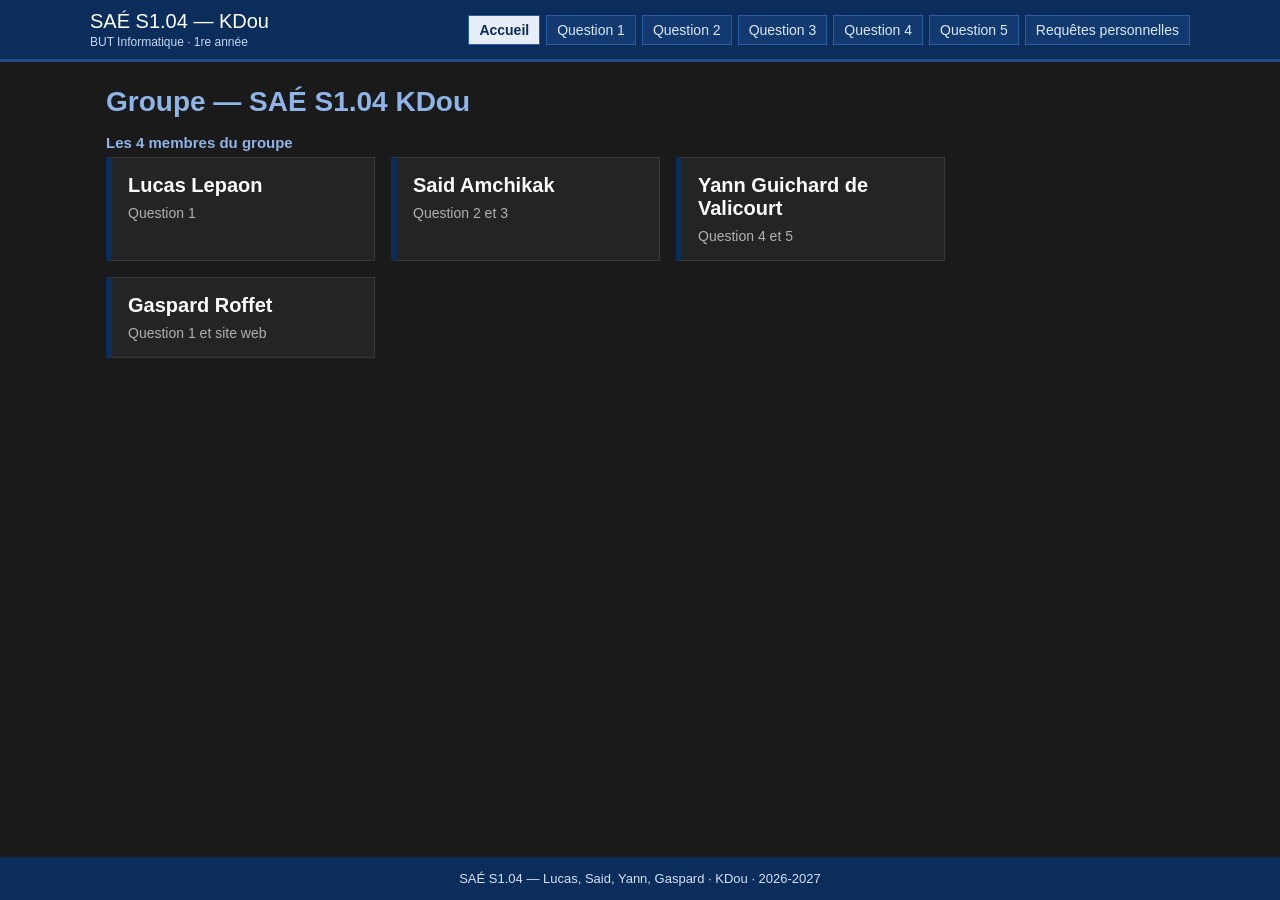
<file: index.html>
<!DOCTYPE html>
<html lang="fr">
<head>
  <meta charset="utf-8">
  <meta name="viewport" content="width=device-width, initial-scale=1">
  <title>Accueil · SAÉ S1.04 KDou - Gaspard, Lucas, Said, Yann</title>
  <link rel="stylesheet" href="style.css">
</head>
<body>
<div class="page-site">
<header class="haut-de-page">
  <div class="ligne-haut">
    <div>
      <p class="titre-site">SAÉ S1.04 — KDou</p>
      <p class="sous-titre-site">BUT Informatique · 1re année</p>
    </div>
    <nav class="barre-menu">
      <a class="lien-menu lien-actif" href="index.html">Accueil</a>
      <a class="lien-menu" href="question-1.html">Question 1</a>
      <a class="lien-menu" href="question-2.html">Question 2</a>
      <a class="lien-menu" href="question-3.html">Question 3</a>
      <a class="lien-menu" href="question-4.html">Question 4</a>
      <a class="lien-menu" href="question-5.html">Question 5</a>
      <a class="lien-menu" href="requetes.html">Requêtes personnelles</a>
    </nav>
  </div>
</header>
<main class="corps-page">
    <h1 class="titre-page">Groupe — SAÉ S1.04 KDou</h1>
    <h2 class="petit-titre">Les 4 membres du groupe</h2>
    <div class="liste-groupe">
      <article class="carte-membre">
        <h3 class="nom-membre">Lucas Lepaon</h3>
        <p class="role-membre">Question 1</p>
      </article>
      <article class="carte-membre">
        <h3 class="nom-membre">Said Amchikak</h3>
        <p class="role-membre">Question 2 et 3</p>
      </article>
      <article class="carte-membre">
        <h3 class="nom-membre">Yann Guichard de Valicourt</h3>
        <p class="role-membre">Question 4 et 5</p>
      </article>
      <article class="carte-membre">
        <h3 class="nom-membre">Gaspard Roffet</h3>
        <p class="role-membre">Question 1 et site web</p>
      </article>
    </div>
</main>
<footer class="pied-de-page">SAÉ S1.04 — Lucas, Said, Yann, Gaspard · KDou · 2026-2027</footer>
</div>
</body>
</html>
</file>
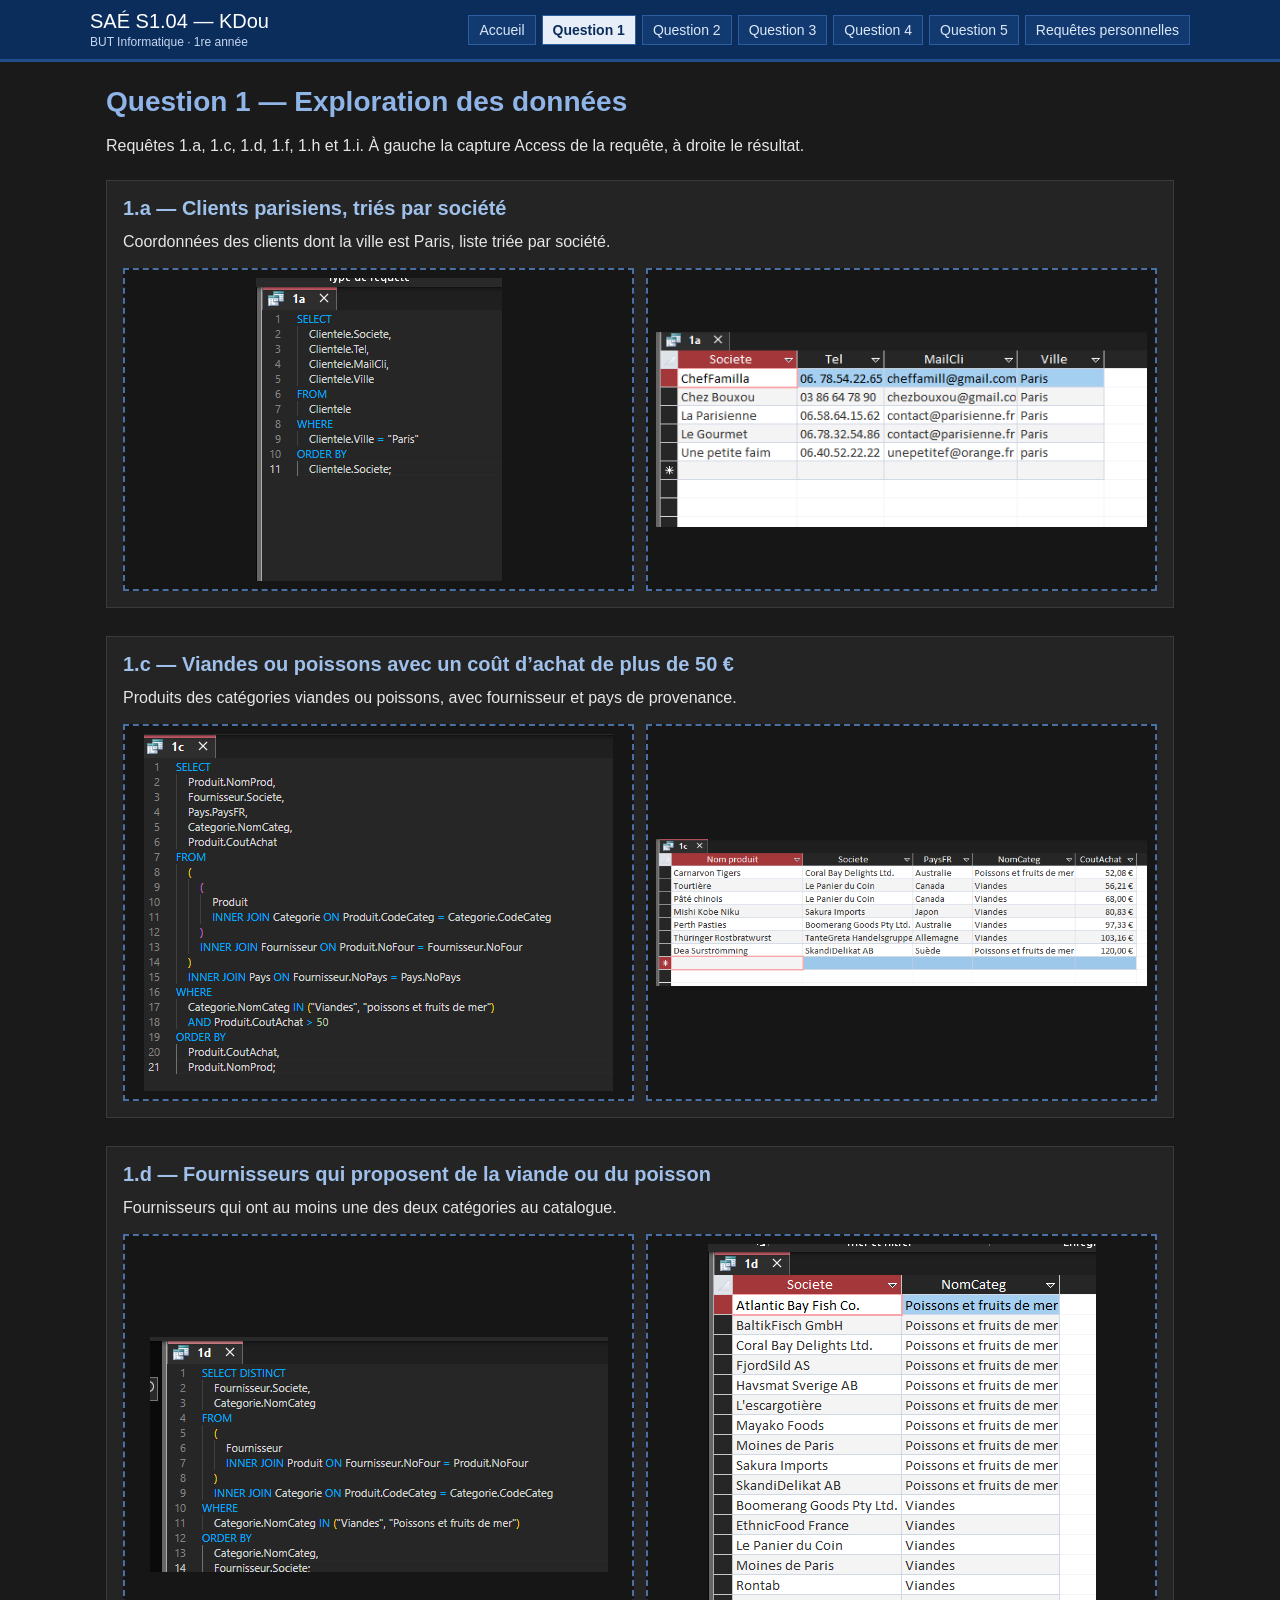
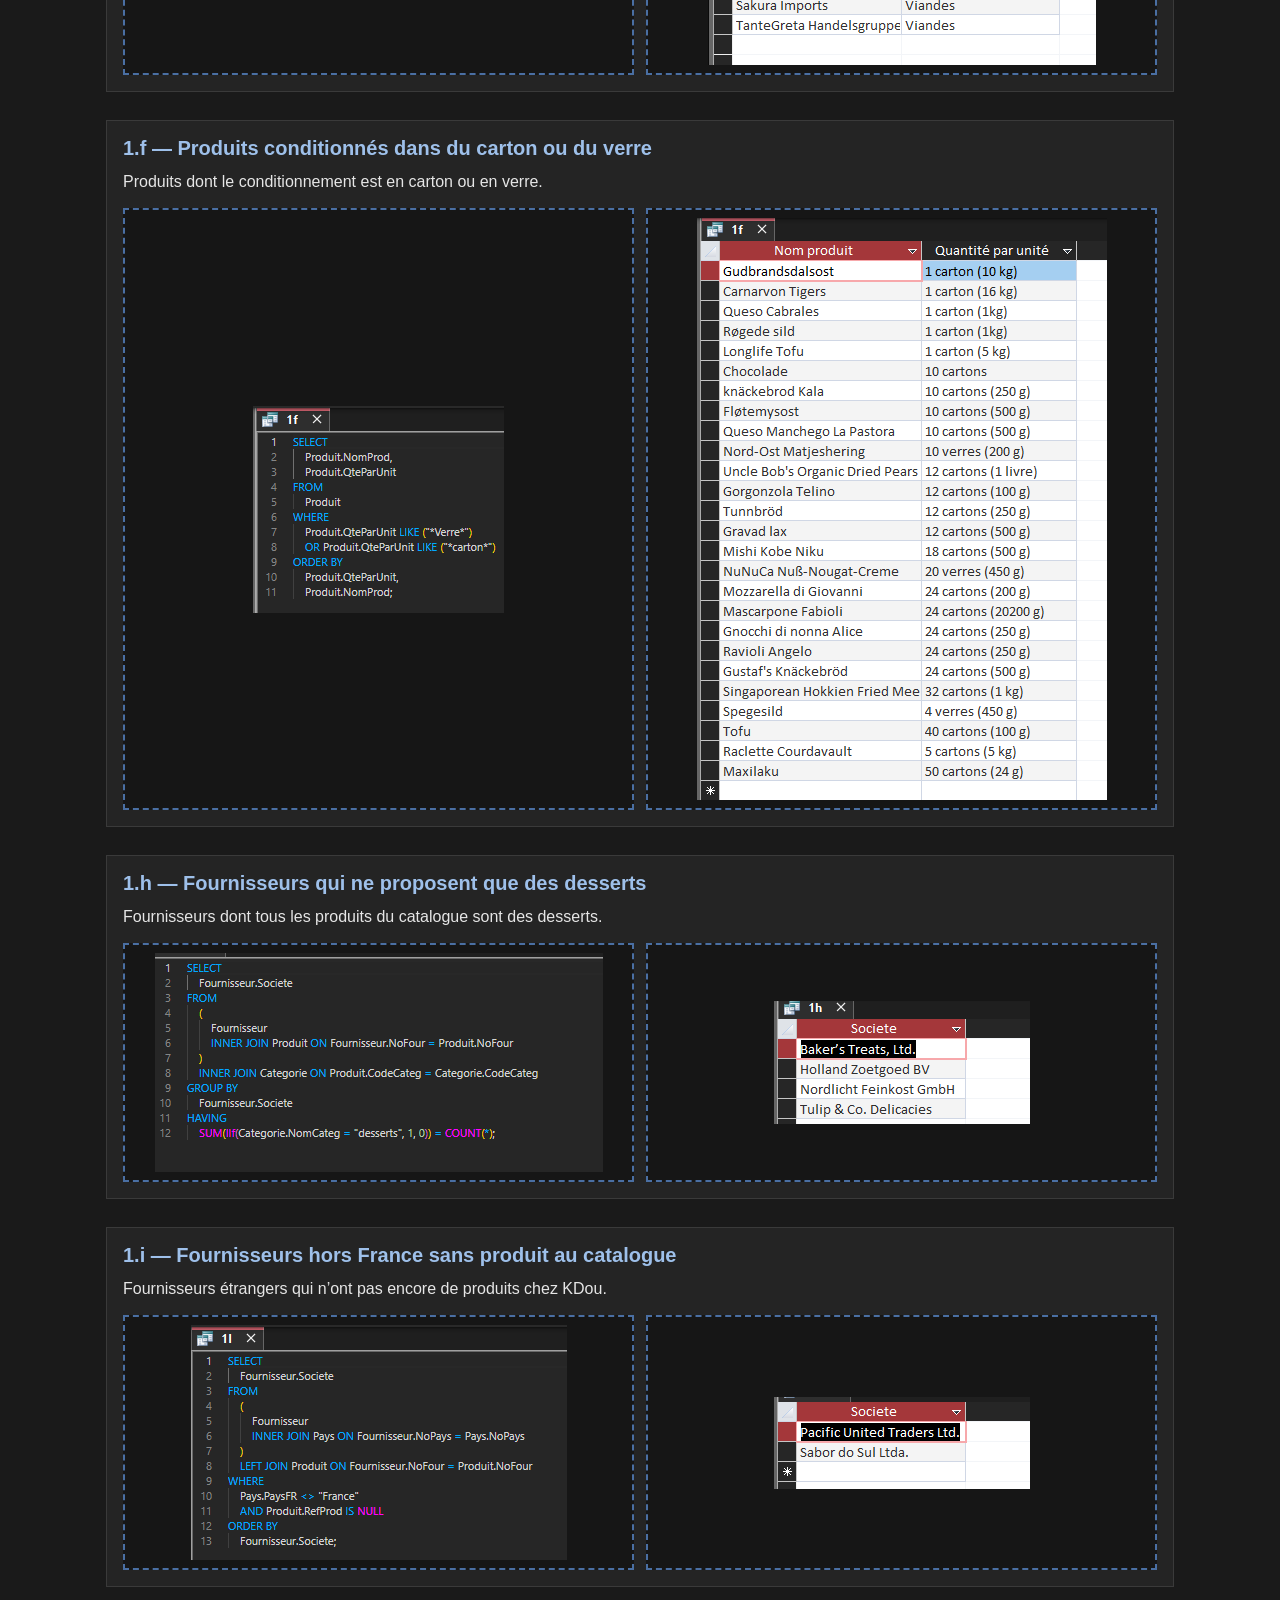
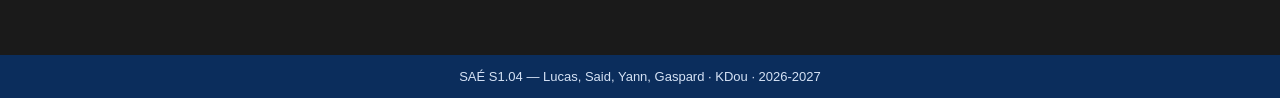
<file: question-1.html>
<!DOCTYPE html>
<html lang="fr">
<head>
  <meta charset="utf-8">
  <meta name="viewport" content="width=device-width, initial-scale=1">
  <title>Question 1 · SAÉ S1.04 KDou</title>
  <link rel="stylesheet" href="style.css">
</head>
<body>
<div class="page-site">
<header class="haut-de-page">
  <div class="ligne-haut">
    <div>
      <p class="titre-site">SAÉ S1.04 — KDou</p>
      <p class="sous-titre-site">BUT Informatique · 1re année</p>
    </div>
    <nav class="barre-menu">
      <a class="lien-menu" href="index.html">Accueil</a>
      <a class="lien-menu lien-actif" href="question-1.html">Question 1</a>
      <a class="lien-menu" href="question-2.html">Question 2</a>
      <a class="lien-menu" href="question-3.html">Question 3</a>
      <a class="lien-menu" href="question-4.html">Question 4</a>
      <a class="lien-menu" href="question-5.html">Question 5</a>
      <a class="lien-menu" href="requetes.html">Requêtes personnelles</a>
    </nav>
  </div>
</header>
<main class="corps-page">
    <h1 class="titre-page">Question 1 — Exploration des données</h1>
    <p class="texte-intro">
      Requêtes 1.a, 1.c, 1.d, 1.f, 1.h et 1.i. À gauche la capture Access
      de la requête, à droite le résultat.
    </p>
    <section class="bloc-question">
      <h2 class="titre-question">1.a — Clients parisiens, triés par société</h2>
      <p class="texte-question">Coordonnées des clients dont la ville est Paris, liste triée par société.</p>
      <div class="grille-cases">
        <div class="case-image"><img class="photo-capture" src="images/q1a-sql.png" alt="Requête Access 1.a"></div>
        <div class="case-image"><img class="photo-capture" src="images/q1a-resultat.png" alt="Résultat Access 1.a"></div>
      </div>
    </section>
    <section class="bloc-question">
      <h2 class="titre-question">1.c — Viandes ou poissons avec un coût d’achat de plus de 50 €</h2>
      <p class="texte-question">Produits des catégories viandes ou poissons, avec fournisseur et pays de provenance.</p>
      <div class="grille-cases">
        <div class="case-image"><img class="photo-capture" src="images/q1c-sql.png" alt="Requête Access 1.c"></div>
        <div class="case-image"><img class="photo-capture" src="images/q1c-resultat.png" alt="Résultat Access 1.c"></div>
      </div>
    </section>
    <section class="bloc-question">
      <h2 class="titre-question">1.d — Fournisseurs qui proposent de la viande ou du poisson</h2>
      <p class="texte-question">Fournisseurs qui ont au moins une des deux catégories au catalogue.</p>
      <div class="grille-cases">
        <div class="case-image"><img class="photo-capture" src="images/q1d-sql.png" alt="Requête Access 1.d"></div>
        <div class="case-image"><img class="photo-capture" src="images/q1d-resultat.png" alt="Résultat Access 1.d"></div>
      </div>
    </section>
    <section class="bloc-question">
      <h2 class="titre-question">1.f — Produits conditionnés dans du carton ou du verre</h2>
      <p class="texte-question">Produits dont le conditionnement est en carton ou en verre.</p>
      <div class="grille-cases">
        <div class="case-image"><img class="photo-capture" src="images/q1f-sql.png" alt="Requête Access 1.f"></div>
        <div class="case-image"><img class="photo-capture" src="images/q1f-resultat.png" alt="Résultat Access 1.f"></div>
      </div>
    </section>
    <section class="bloc-question">
      <h2 class="titre-question">1.h — Fournisseurs qui ne proposent que des desserts</h2>
      <p class="texte-question">Fournisseurs dont tous les produits du catalogue sont des desserts.</p>
      <div class="grille-cases">
        <div class="case-image"><img class="photo-capture" src="images/q1h-sql.png" alt="Requête Access 1.h"></div>
        <div class="case-image"><img class="photo-capture" src="images/q1h-resultat.png" alt="Résultat Access 1.h"></div>
      </div>
    </section>
    <section class="bloc-question">
      <h2 class="titre-question">1.i — Fournisseurs hors France sans produit au catalogue</h2>
      <p class="texte-question">Fournisseurs étrangers qui n’ont pas encore de produits chez KDou.</p>
      <div class="grille-cases">
        <div class="case-image"><img class="photo-capture" src="images/q1i-sql.png" alt="Requête Access 1.i"></div>
        <div class="case-image"><img class="photo-capture" src="images/q1i-resultat.png" alt="Résultat Access 1.i"></div>
      </div>
    </section>
</main>
<footer class="pied-de-page">SAÉ S1.04 — Lucas, Said, Yann, Gaspard · KDou · 2026-2027</footer>
</div>
</body>
</html>
</file>
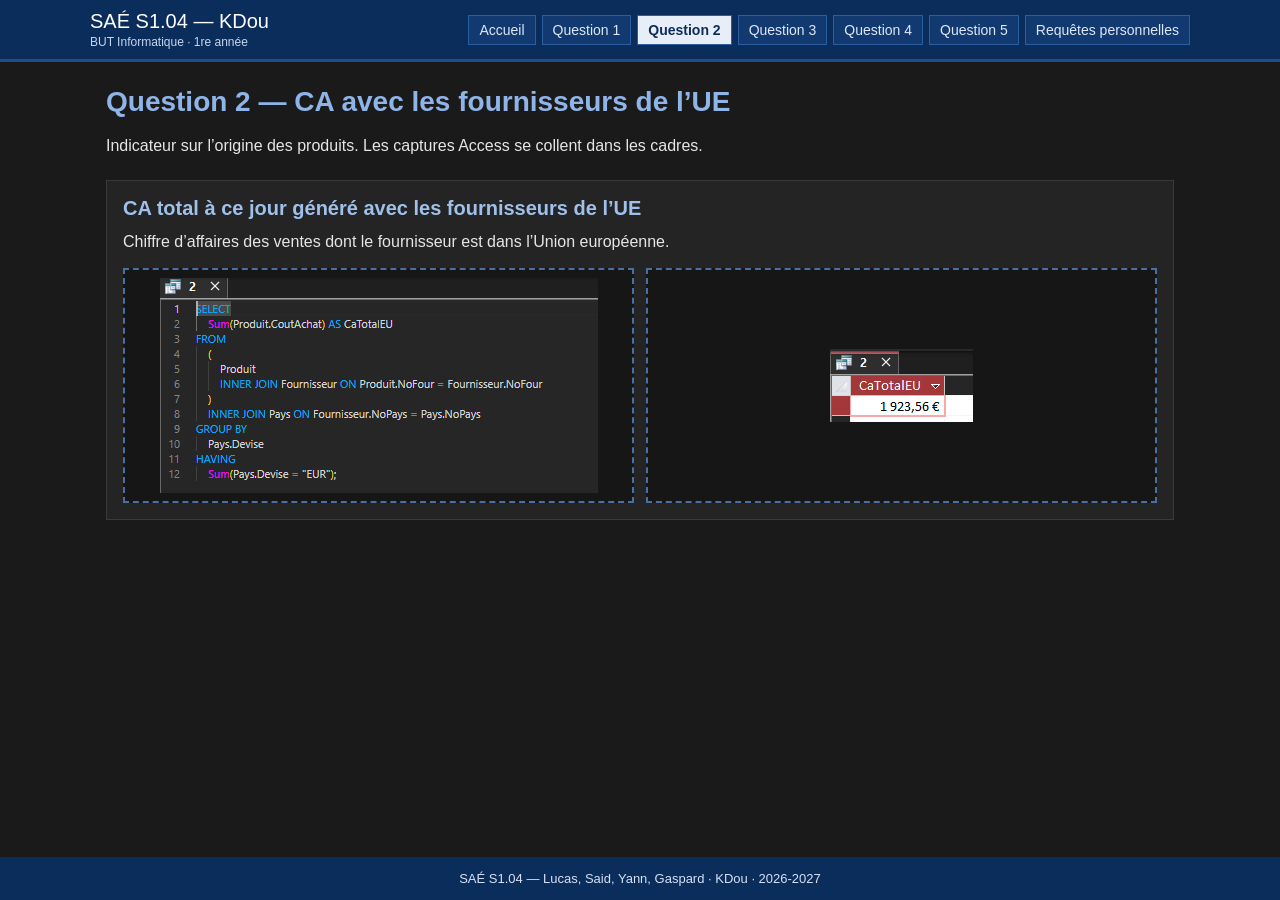
<file: question-2.html>
<!DOCTYPE html>
<html lang="fr">
<head>
  <meta charset="utf-8">
  <meta name="viewport" content="width=device-width, initial-scale=1">
  <title>Question 2 · SAÉ S1.04 KDou</title>
  <link rel="stylesheet" href="style.css">
</head>
<body>
<div class="page-site">
<header class="haut-de-page">
  <div class="ligne-haut">
    <div>
      <p class="titre-site">SAÉ S1.04 — KDou</p>
      <p class="sous-titre-site">BUT Informatique · 1re année</p>
    </div>
    <nav class="barre-menu">
      <a class="lien-menu" href="index.html">Accueil</a>
      <a class="lien-menu" href="question-1.html">Question 1</a>
      <a class="lien-menu lien-actif" href="question-2.html">Question 2</a>
      <a class="lien-menu" href="question-3.html">Question 3</a>
      <a class="lien-menu" href="question-4.html">Question 4</a>
      <a class="lien-menu" href="question-5.html">Question 5</a>
      <a class="lien-menu" href="requetes.html">Requêtes personnelles</a>
    </nav>
  </div>
</header>
<main class="corps-page">
    <h1 class="titre-page">Question 2 — CA avec les fournisseurs de l’UE</h1>
    <p class="texte-intro">
      Indicateur sur l’origine des produits. Les captures Access se collent
      dans les cadres.
    </p>
    <section class="bloc-question">
      <h2 class="titre-question">CA total à ce jour généré avec les fournisseurs de l’UE</h2>
      <p class="texte-question">Chiffre d’affaires des ventes dont le fournisseur est dans l’Union européenne.</p>
      <div class="grille-cases">
        <div class="case-image"><img class="photo-capture" src="images/q2-sql.png" alt="Requête Access 2"></div>
        <div class="case-image"><img class="photo-capture" src="images/q2-resultat.png" alt="Résultat Access 2"></div>
      </div>
    </section>
</main>
<footer class="pied-de-page">SAÉ S1.04 — Lucas, Said, Yann, Gaspard · KDou · 2026-2027</footer>
</div>
</body>
</html>
</file>
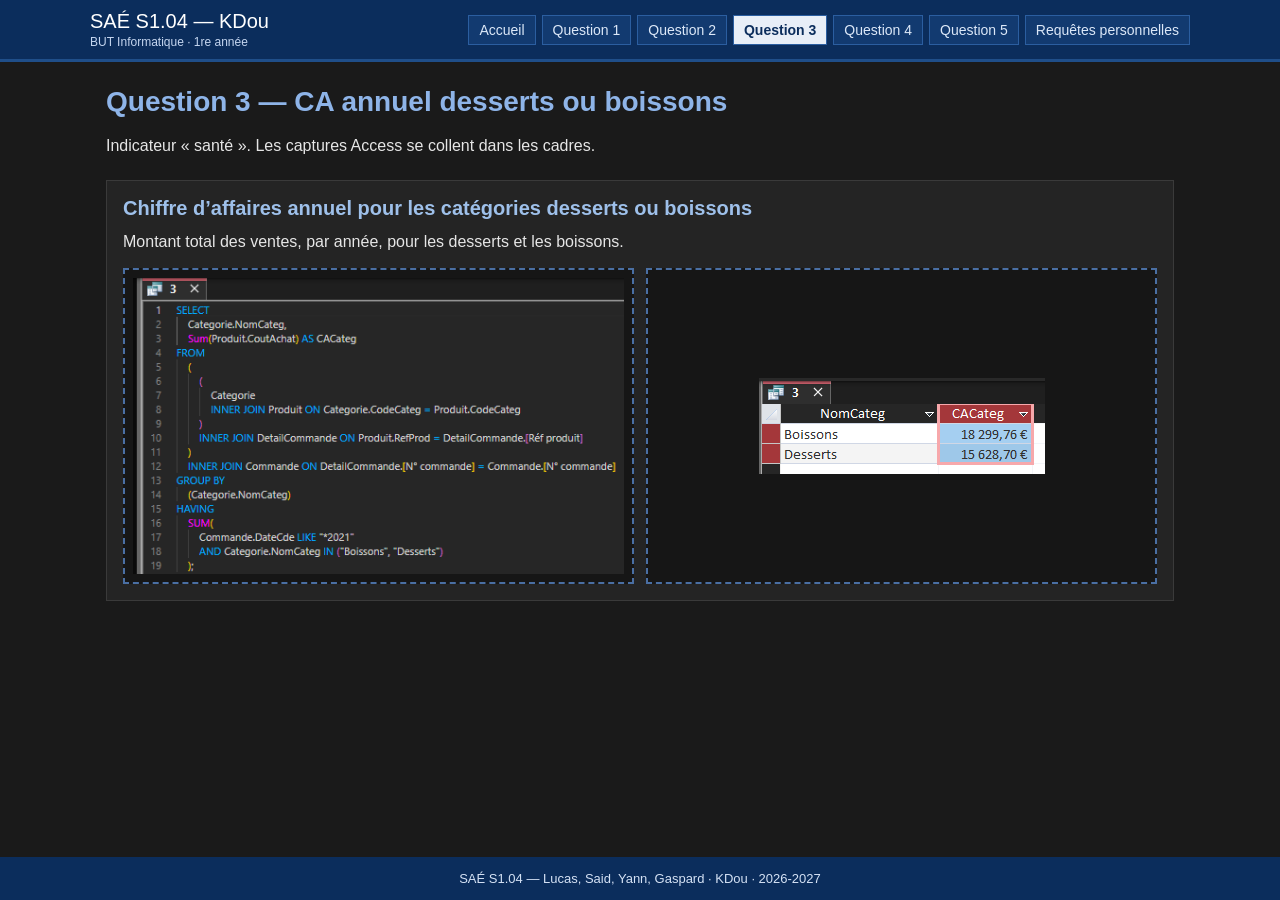
<file: question-3.html>
<!DOCTYPE html>
<html lang="fr">
<head>
  <meta charset="utf-8">
  <meta name="viewport" content="width=device-width, initial-scale=1">
  <title>Question 3 · SAÉ S1.04 KDou</title>
  <link rel="stylesheet" href="style.css">
</head>
<body>
<div class="page-site">
<header class="haut-de-page">
  <div class="ligne-haut">
    <div>
      <p class="titre-site">SAÉ S1.04 — KDou</p>
      <p class="sous-titre-site">BUT Informatique · 1re année</p>
    </div>
    <nav class="barre-menu">
      <a class="lien-menu" href="index.html">Accueil</a>
      <a class="lien-menu" href="question-1.html">Question 1</a>
      <a class="lien-menu" href="question-2.html">Question 2</a>
      <a class="lien-menu lien-actif" href="question-3.html">Question 3</a>
      <a class="lien-menu" href="question-4.html">Question 4</a>
      <a class="lien-menu" href="question-5.html">Question 5</a>
      <a class="lien-menu" href="requetes.html">Requêtes personnelles</a>
    </nav>
  </div>
</header>
<main class="corps-page">
    <h1 class="titre-page">Question 3 — CA annuel desserts ou boissons</h1>
    <p class="texte-intro">
      Indicateur « santé ». Les captures Access se collent dans les cadres.
    </p>
    <section class="bloc-question">
      <h2 class="titre-question">Chiffre d’affaires annuel pour les catégories desserts ou boissons</h2>
      <p class="texte-question">Montant total des ventes, par année, pour les desserts et les boissons.</p>
      <div class="grille-cases">
        <div class="case-image"><img class="photo-capture" src="images/q3-sql.png" alt="Requête Access 3"></div>
        <div class="case-image"><img class="photo-capture" src="images/q3-resultat.png" alt="Résultat Access 3"></div>
      </div>
    </section>
</main>
<footer class="pied-de-page">SAÉ S1.04 — Lucas, Said, Yann, Gaspard · KDou · 2026-2027</footer>
</div>
</body>
</html>
</file>
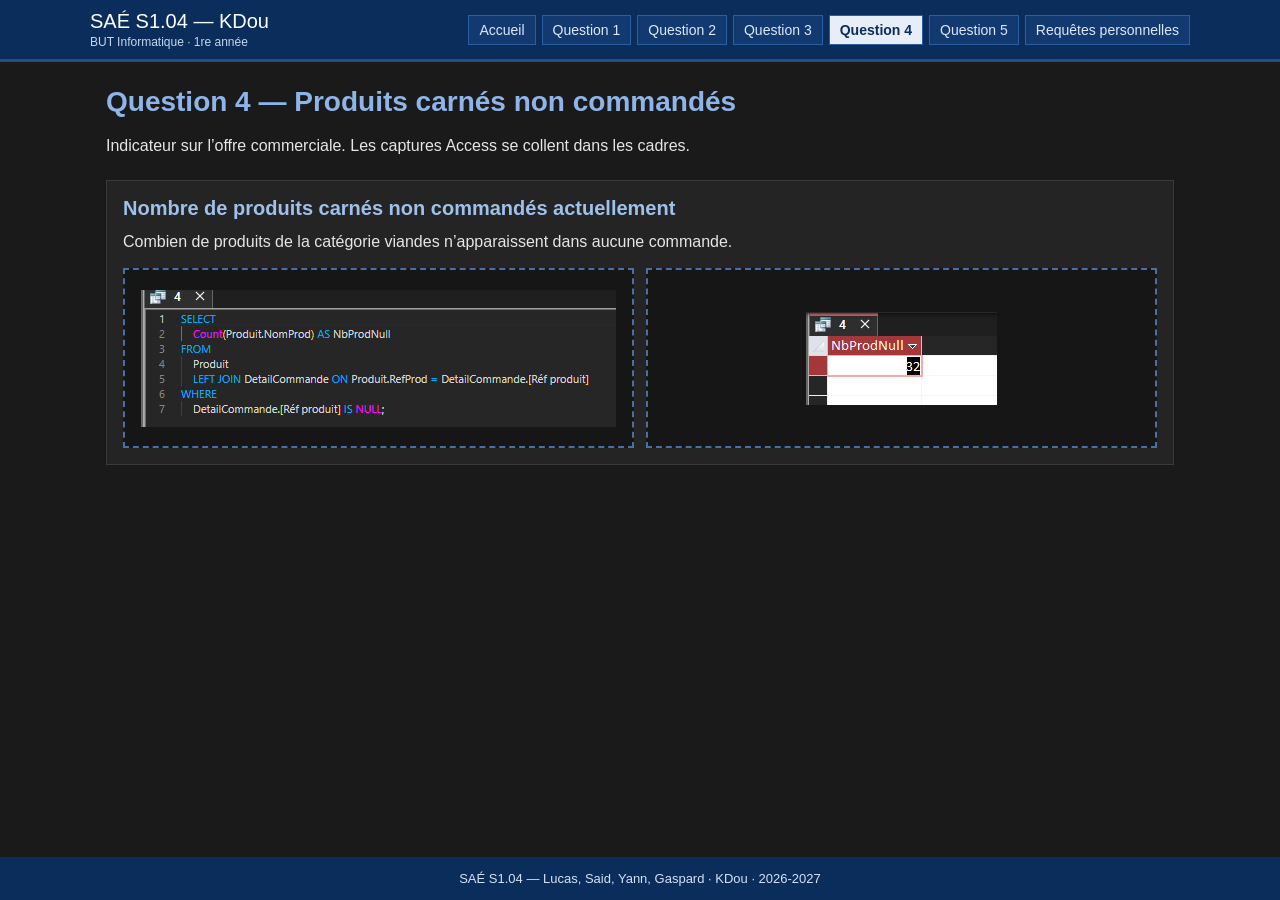
<file: question-4.html>
<!DOCTYPE html>
<html lang="fr">
<head>
  <meta charset="utf-8">
  <meta name="viewport" content="width=device-width, initial-scale=1">
  <title>Question 4 · SAÉ S1.04 KDou</title>
  <link rel="stylesheet" href="style.css">
</head>
<body>
<div class="page-site">
<header class="haut-de-page">
  <div class="ligne-haut">
    <div>
      <p class="titre-site">SAÉ S1.04 — KDou</p>
      <p class="sous-titre-site">BUT Informatique · 1re année</p>
    </div>
    <nav class="barre-menu">
      <a class="lien-menu" href="index.html">Accueil</a>
      <a class="lien-menu" href="question-1.html">Question 1</a>
      <a class="lien-menu" href="question-2.html">Question 2</a>
      <a class="lien-menu" href="question-3.html">Question 3</a>
      <a class="lien-menu lien-actif" href="question-4.html">Question 4</a>
      <a class="lien-menu" href="question-5.html">Question 5</a>
      <a class="lien-menu" href="requetes.html">Requêtes personnelles</a>
    </nav>
  </div>
</header>
<main class="corps-page">
    <h1 class="titre-page">Question 4 — Produits carnés non commandés</h1>
    <p class="texte-intro">
      Indicateur sur l’offre commerciale. Les captures Access se collent dans
      les cadres.
    </p>
    <section class="bloc-question">
      <h2 class="titre-question">Nombre de produits carnés non commandés actuellement</h2>
      <p class="texte-question">Combien de produits de la catégorie viandes n’apparaissent dans aucune commande.</p>
      <div class="grille-cases">
        <div class="case-image"><img class="photo-capture" src="images/q4-sql.png" alt="Requête Access 4"></div>
        <div class="case-image"><img class="photo-capture" src="images/q4-resultat.png" alt="Résultat Access 4"></div>
      </div>
    </section>
</main>
<footer class="pied-de-page">SAÉ S1.04 — Lucas, Said, Yann, Gaspard · KDou · 2026-2027</footer>
</div>
</body>
</html>
</file>
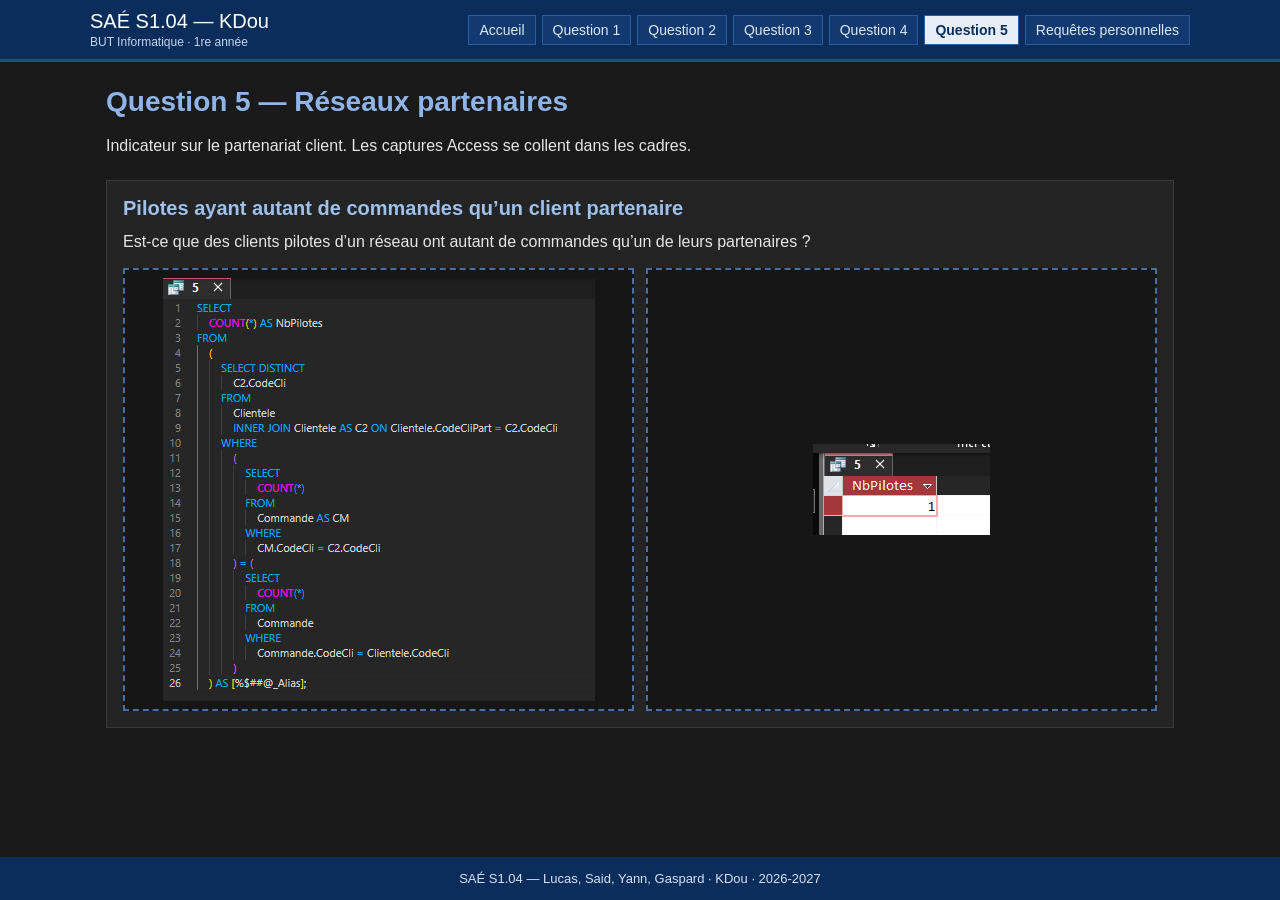
<file: question-5.html>
<!DOCTYPE html>
<html lang="fr">
<head>
  <meta charset="utf-8">
  <meta name="viewport" content="width=device-width, initial-scale=1">
  <title>Question 5 · SAÉ S1.04 KDou</title>
  <link rel="stylesheet" href="style.css">
</head>
<body>
<div class="page-site">
<header class="haut-de-page">
  <div class="ligne-haut">
    <div>
      <p class="titre-site">SAÉ S1.04 — KDou</p>
      <p class="sous-titre-site">BUT Informatique · 1re année</p>
    </div>
    <nav class="barre-menu">
      <a class="lien-menu" href="index.html">Accueil</a>
      <a class="lien-menu" href="question-1.html">Question 1</a>
      <a class="lien-menu" href="question-2.html">Question 2</a>
      <a class="lien-menu" href="question-3.html">Question 3</a>
      <a class="lien-menu" href="question-4.html">Question 4</a>
      <a class="lien-menu lien-actif" href="question-5.html">Question 5</a>
      <a class="lien-menu" href="requetes.html">Requêtes personnelles</a>
    </nav>
  </div>
</header>
<main class="corps-page">
    <h1 class="titre-page">Question 5 — Réseaux partenaires</h1>
    <p class="texte-intro">
      Indicateur sur le partenariat client. Les captures Access se collent
      dans les cadres.
    </p>
    <section class="bloc-question">
      <h2 class="titre-question">Pilotes ayant autant de commandes qu’un client partenaire</h2>
      <p class="texte-question">Est-ce que des clients pilotes d’un réseau ont autant de commandes qu’un de leurs partenaires ?</p>
      <div class="grille-cases">
        <div class="case-image"><img class="photo-capture" src="images/q5-sql.png" alt="Requête Access 5"></div>
        <div class="case-image"><img class="photo-capture" src="images/q5-resultat.png" alt="Résultat Access 5"></div>
      </div>
    </section>
</main>
<footer class="pied-de-page">SAÉ S1.04 — Lucas, Said, Yann, Gaspard · KDou · 2026-2027</footer>
</div>
</body>
</html>
</file>
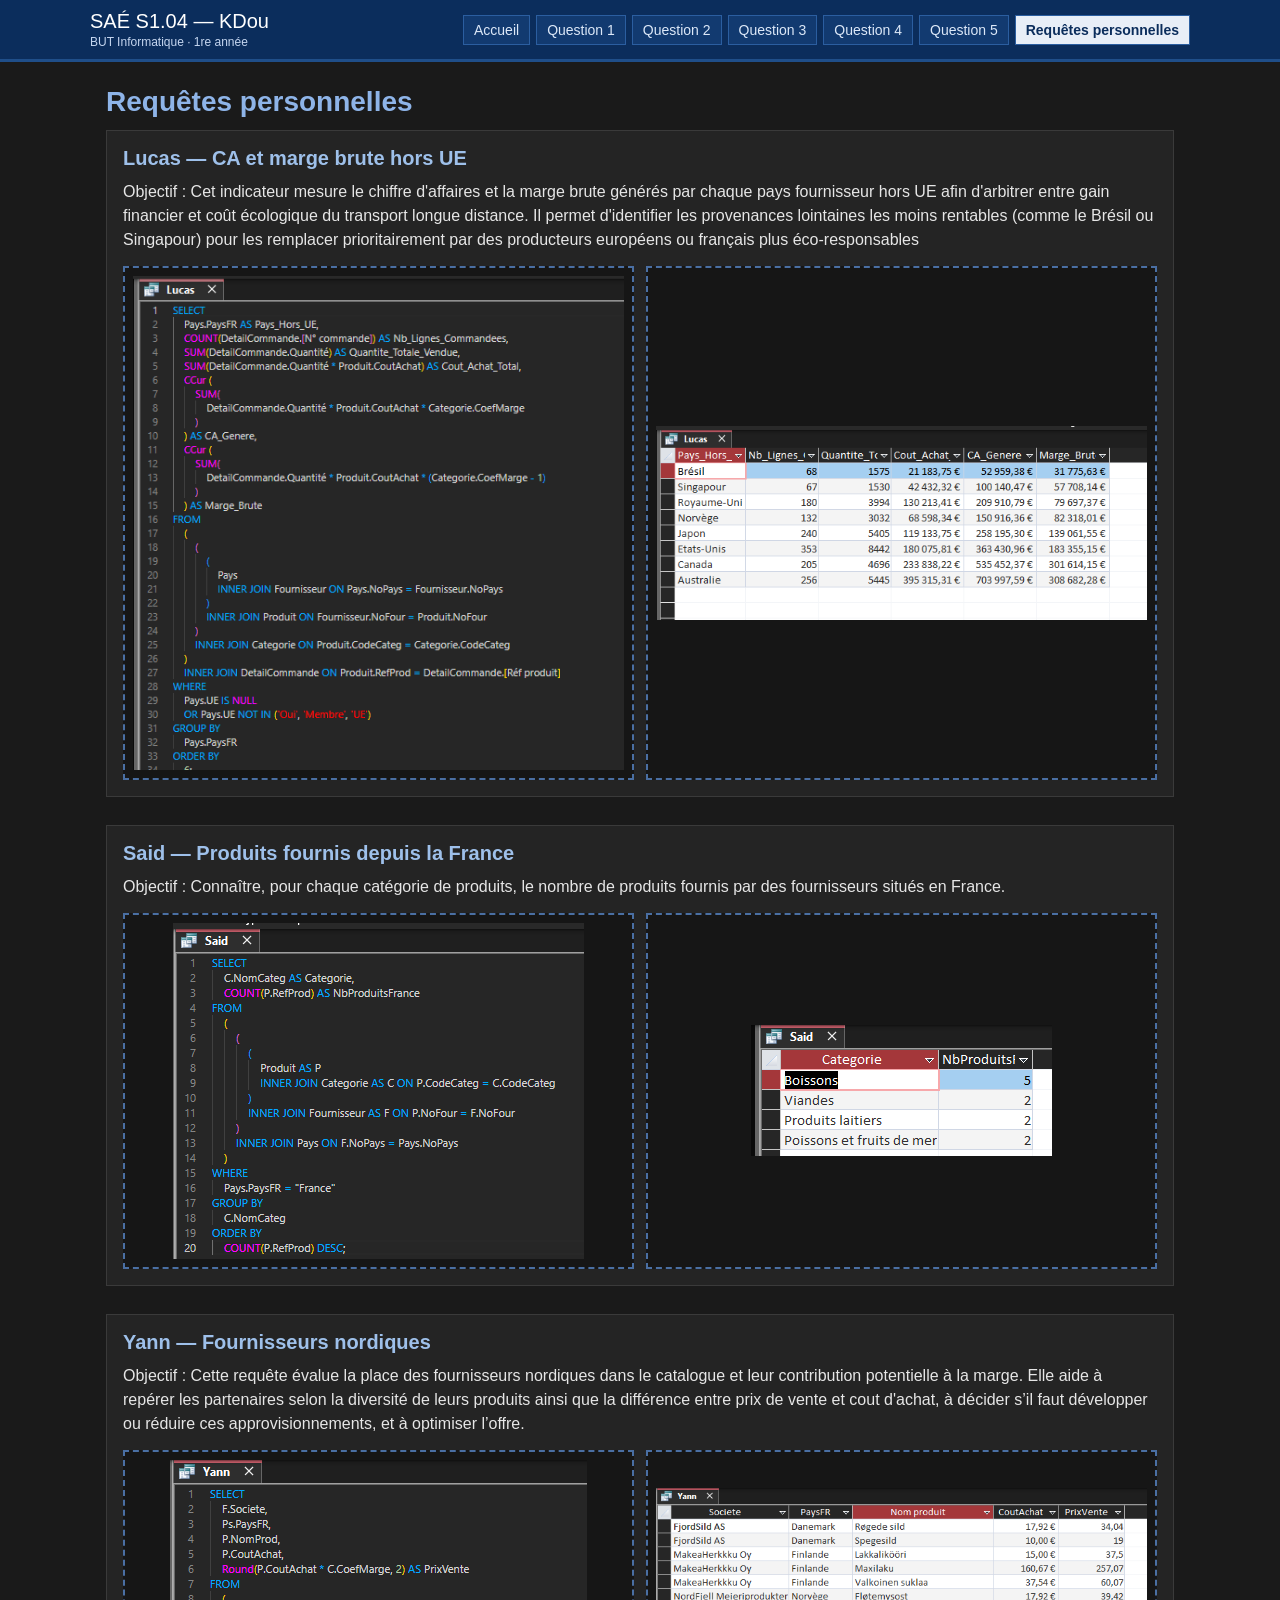
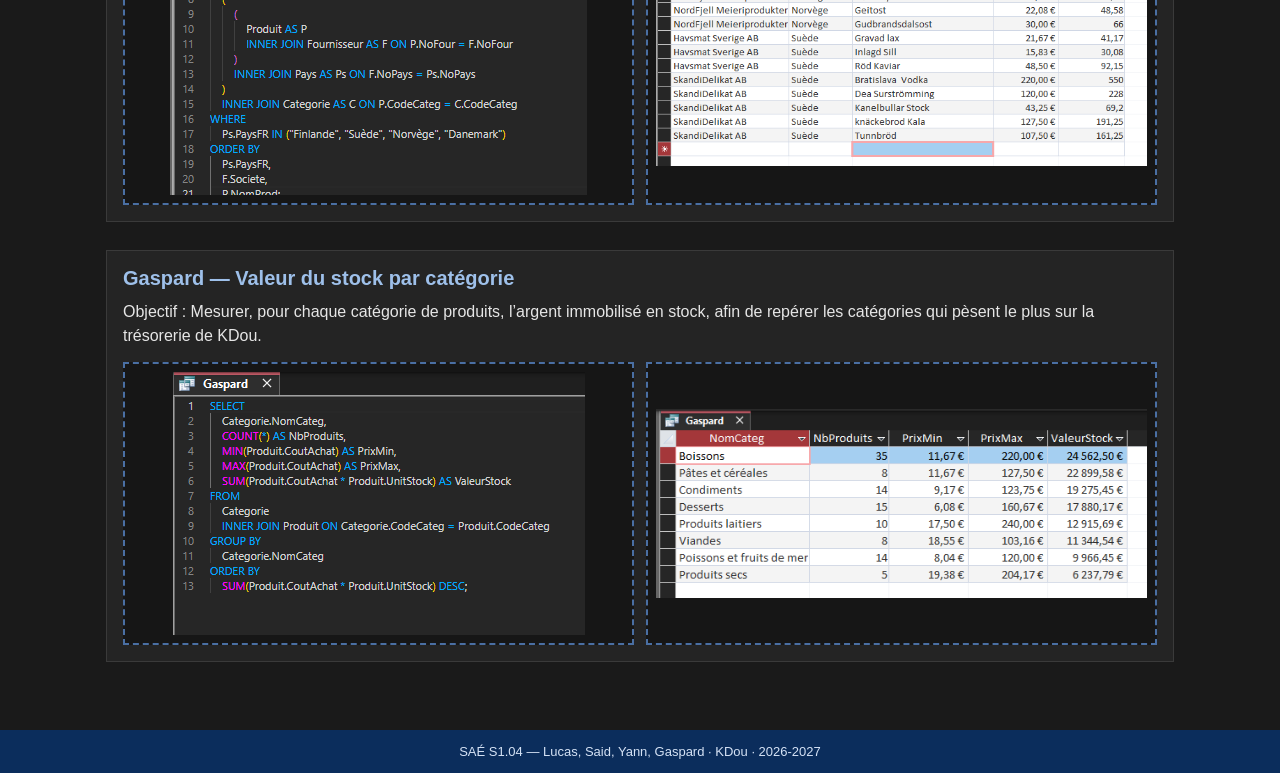
<file: requetes.html>
<!DOCTYPE html>
<html lang="fr">
<head>
  <meta charset="utf-8">
  <meta name="viewport" content="width=device-width, initial-scale=1">
  <title>Requêtes personnelles · SAÉ S1.04 KDou</title>
  <link rel="stylesheet" href="style.css">
</head>
<body>
<div class="page-site">
<header class="haut-de-page">
  <div class="ligne-haut">
    <div>
      <p class="titre-site">SAÉ S1.04 — KDou</p>
      <p class="sous-titre-site">BUT Informatique · 1re année</p>
    </div>
    <nav class="barre-menu">
      <a class="lien-menu" href="index.html">Accueil</a>
      <a class="lien-menu" href="question-1.html">Question 1</a>
      <a class="lien-menu" href="question-2.html">Question 2</a>
      <a class="lien-menu" href="question-3.html">Question 3</a>
      <a class="lien-menu" href="question-4.html">Question 4</a>
      <a class="lien-menu" href="question-5.html">Question 5</a>
      <a class="lien-menu lien-actif" href="requetes.html">Requêtes personnelles</a>
    </nav>
  </div>
</header>
<main class="corps-page">
    <h1 class="titre-page">Requêtes personnelles</h1>
    <section class="bloc-question">
      <h2 class="titre-question">Lucas — CA et marge brute hors UE</h2>
      <p class="texte-question">Objectif : Cet indicateur mesure le chiffre d'affaires et la marge brute générés par chaque pays fournisseur hors UE afin d'arbitrer entre gain financier et coût écologique du transport longue distance. Il permet d'identifier les provenances lointaines les moins rentables (comme le Brésil ou Singapour) pour les remplacer prioritairement par des producteurs européens ou français plus éco-responsables</p>
      <div class="grille-cases">
        <div class="case-image"><img class="photo-capture" src="images/lucas-sql.png" alt="Requête Access de Lucas"></div>
        <div class="case-image"><img class="photo-capture" src="images/lucas-resultat.png" alt="Résultat Access de Lucas"></div>
      </div>
    </section>
    <section class="bloc-question">
      <h2 class="titre-question">Said — Produits fournis depuis la France</h2>
      <p class="texte-question">Objectif : Connaître, pour chaque catégorie de produits, le nombre de produits fournis par des fournisseurs situés en France.</p>
      <div class="grille-cases">
        <div class="case-image"><img class="photo-capture" src="images/said-sql.png" alt="Requête Access de Said"></div>
        <div class="case-image"><img class="photo-capture" src="images/said-resultat.png" alt="Résultat Access de Said"></div>
      </div>
    </section>
    <section class="bloc-question">
      <h2 class="titre-question">Yann — Fournisseurs nordiques</h2>
      <p class="texte-question">Objectif : Cette requête évalue la place des fournisseurs nordiques dans le catalogue et leur contribution potentielle à la marge. Elle aide à repérer les partenaires selon la diversité de leurs produits ainsi que la différence entre prix de vente et cout d'achat, à décider s’il faut développer ou réduire ces approvisionnements, et à optimiser l’offre.</p>
      <div class="grille-cases">
        <div class="case-image"><img class="photo-capture" src="images/yann-sql.png" alt="Requête Access de Yann"></div>
        <div class="case-image"><img class="photo-capture" src="images/yann-resultat.png" alt="Résultat Access de Yann"></div>
      </div>
    </section>
    <section class="bloc-question">
      <h2 class="titre-question">Gaspard — Valeur du stock par catégorie</h2>
      <p class="texte-question">Objectif : Mesurer, pour chaque catégorie de produits, l’argent immobilisé en stock, afin de repérer les catégories qui pèsent le plus sur la trésorerie de KDou.</p>
      <div class="grille-cases">
        <div class="case-image"><img class="photo-capture" src="images/gaspard-sql.png" alt="Requête Access de Gaspard"></div>
        <div class="case-image"><img class="photo-capture" src="images/gaspard-resultat.png" alt="Résultat Access de Gaspard"></div>
      </div>
    </section>
</main>
<footer class="pied-de-page">SAÉ S1.04 — Lucas, Said, Yann, Gaspard · KDou · 2026-2027</footer>
</div>
</body>
</html>
</file>
<file: style.css>
/* Feuille de style du rapport KDou */

html, body {
  margin: 0;
  padding: 0;
  min-height: 100%;
}

body {
  font-family: Arial, Helvetica, sans-serif;
  background-color: #1a1a1a;
  color: #e6e6e6;
}

.page-site {
  min-height: 100vh;
  display: flex;
  flex-direction: column;
}

.haut-de-page {
  position: sticky;
  top: 0;
  z-index: 10;
  background-color: #0b2d5c;
  border-bottom: 3px solid #1f4e89;
  padding: 10px 16px;
}

.ligne-haut {
  max-width: 1100px;
  margin: 0 auto;
  display: flex;
  flex-wrap: wrap;
  align-items: center;
  justify-content: space-between;
  gap: 10px;
}

.titre-site {
  margin: 0;
  font-size: 20px;
  color: #ffffff;
}

.sous-titre-site {
  margin: 2px 0 0 0;
  font-size: 12px;
  color: #c5d6f0;
}

.barre-menu {
  display: flex;
  flex-wrap: wrap;
  gap: 6px;
}

.lien-menu {
  color: #dce8f8;
  text-decoration: none;
  font-size: 14px;
  padding: 6px 10px;
  border: 1px solid #2b5ea0;
  background-color: #123a70;
}

.lien-menu:hover {
  background-color: #1a4c8c;
  color: #ffffff;
}

.lien-actif {
  background-color: #e8eef7;
  color: #0b2d5c;
  font-weight: bold;
}

.corps-page {
  flex: 1;
  max-width: 1100px;
  width: 100%;
  margin: 0 auto;
  padding: 24px 16px 40px 16px;
  box-sizing: border-box;
}

.corps-page a {
  color: #8eb4e8;
}

.pied-de-page {
  background-color: #0b2d5c;
  color: #d5e2f5;
  padding: 14px 16px;
  font-size: 13px;
  text-align: center;
}

.titre-page {
  margin: 0 0 12px 0;
  font-size: 28px;
  color: #8eb4e8;
}

.texte-intro {
  line-height: 1.5;
  max-width: 720px;
  margin-bottom: 22px;
}

.liste-groupe {
  display: flex;
  flex-wrap: wrap;
  gap: 16px;
}

.carte-membre {
  background-color: #242424;
  border: 1px solid #3a3a3a;
  border-left: 6px solid #0b2d5c;
  width: 230px;
  padding: 16px;
}

.nom-membre {
  margin: 0;
  font-size: 20px;
  color: #ffffff;
}

.role-membre {
  margin: 8px 0 0 0;
  color: #b0b0b0;
  font-size: 14px;
}

.bloc-question {
  background-color: #242424;
  border: 1px solid #3a3a3a;
  margin-bottom: 28px;
  padding: 16px;
}

.titre-question {
  margin: 0 0 10px 0;
  font-size: 20px;
  color: #9ec0ea;
}

.texte-question {
  line-height: 1.5;
  margin: 0 0 14px 0;
}

.petit-titre {
  margin: 16px 0 6px 0;
  font-size: 15px;
  color: #8eb4e8;
}

.grille-cases {
  display: flex;
  flex-wrap: wrap;
  gap: 12px;
  margin-top: 8px;
}

.case-image {
  min-width: 280px;
  flex: 1;
  min-height: 180px;
  border: 2px dashed #4a6fa3;
  background-color: #161616;
  color: #8aa0c0;
  display: flex;
  align-items: center;
  justify-content: center;
  text-align: center;
  padding: 8px;
  box-sizing: border-box;
}

.texte-case {
  margin: 0;
  font-size: 14px;
}

.photo-capture {
  max-width: 100%;
  height: auto;
  display: block;
}

.sommaire-questions {
  margin: 0 0 20px 0;
  padding-left: 20px;
}

@media (max-width: 700px) {
  .titre-page {
    font-size: 22px;
  }

  .carte-membre {
    width: 100%;
  }

  .lien-menu {
    font-size: 13px;
  }
}
</file>
